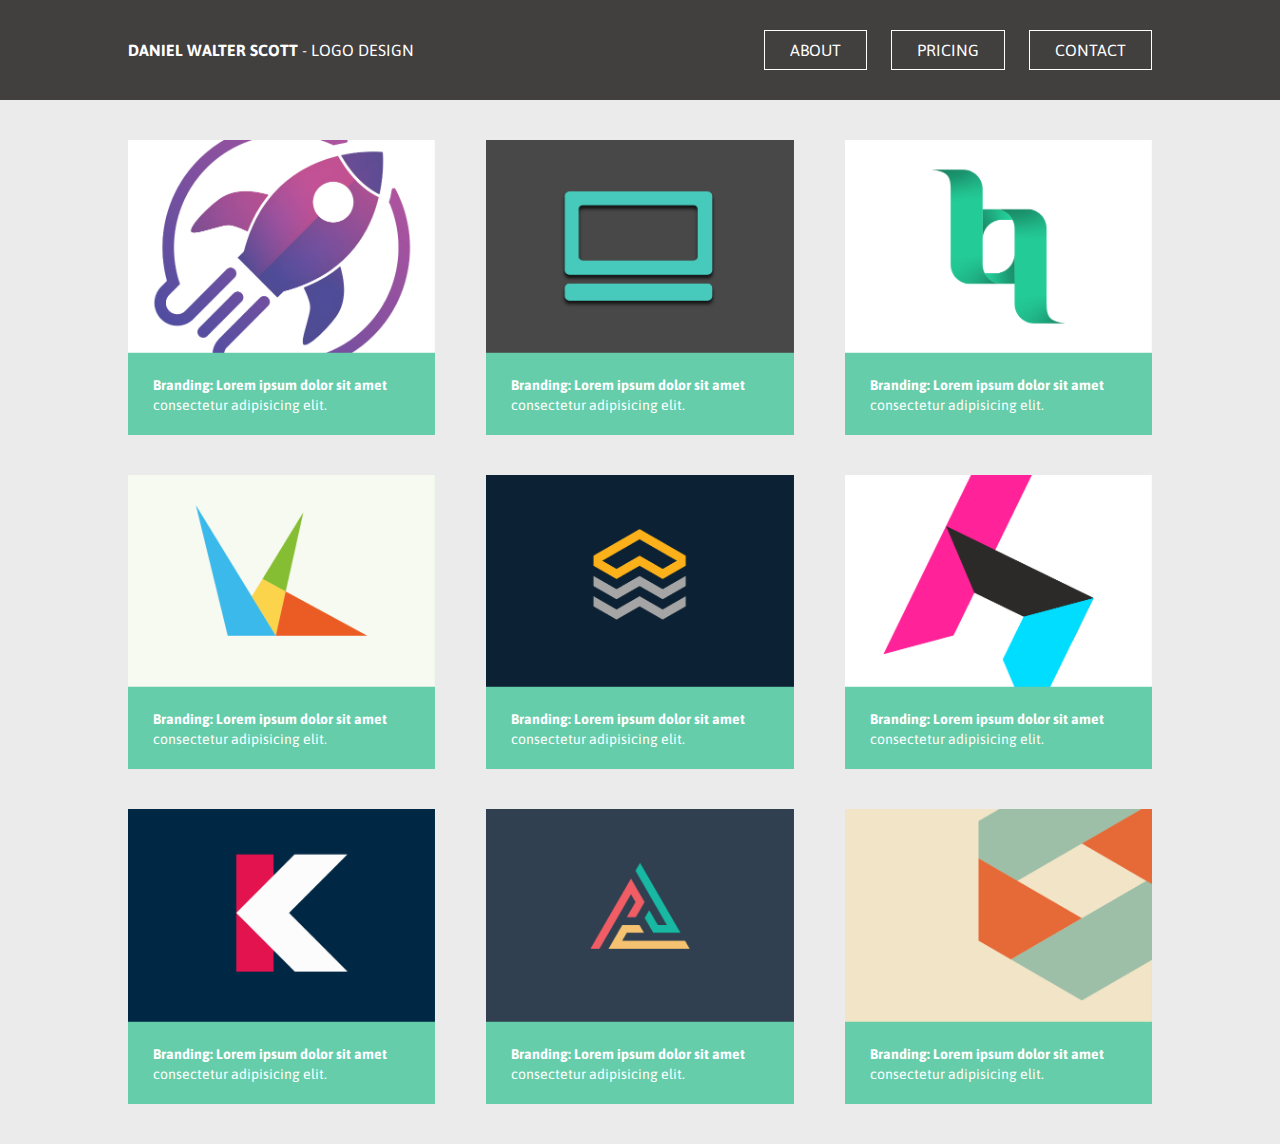
<file: index.html>
<!DOCTYPE html>
<html lang="en">

<head>
    <meta charset="UTF-8">
    <meta name="viewport" content="width=device-width, initial-scale=1.0">
    <link rel="stylesheet" href="css-reset.css">
    <link rel="stylesheet" href="style.css">
    <link href="https://fonts.googleapis.com/css2?family=Asap:wght@400;700&display=swap" rel="stylesheet">
    <title>Daniel Scott Branding and Logo Design in Auckland New Zealand</title>
</head>

<body>
    <div class="header-container">
        <header>
            <div class="logo"><span style="font-weight: bold;">DANIEL WALTER SCOTT</span> - LOGO DESIGN</div>
            <nav>
                <div class="navbutton">
                    <a href="#">ABOUT</a>
                </div>
                <div class="navbutton">
                    <a href="#">PRICING</a>
                </div>
                <div class="navbutton">
                    <a href="#">CONTACT</a>
                </div>
            </nav>

            <div class="mob-wrapper">
                <img src="icon-burger-menu.svg" alt="Mobile menu icon" style="width: 20px;" class="burger-menu">

                    <div class="navbutton">
                        <a href="#">ABOUT</a>
                    </div>
                    <div class="navbutton">
                        <a href="#">PRICING</a>
                    </div>
                    <div class="navbutton">
                        <a href="#">CONTACT</a>
                    </div>
               
            </div>
        </header>
    </div>


    <div class="container">

        <div class="col">
            <img src="images-large/image1@2x.png" alt="">
            <p>Branding: Lorem ipsum dolor sit amet consectetur adipisicing elit.</p>
        </div>
        <div class="col">
            <img src="images-large/image2@2x.png" alt="">
            <p>Branding: Lorem ipsum dolor sit amet consectetur adipisicing elit.</p>
        </div>
        <div class="col">
            <img src="images-large/image3@2x.png" alt="">
            <p>Branding: Lorem ipsum dolor sit amet consectetur adipisicing elit.</p>
        </div>
        <div class="col">
            <img src="images-large/image4@2x.png" alt="">
            <p>Branding: Lorem ipsum dolor sit amet consectetur adipisicing elit.</p>
        </div>
        <div class="col hide-mobile-only">
            <img src="images-large/image5@2x.png" alt="">
            <p>Branding: Lorem ipsum dolor sit amet consectetur adipisicing elit.</p>
        </div>
        <div class="col hide-mobile-only">
            <img src="images-large/image6@2x.png" alt="">
            <p>Branding: Lorem ipsum dolor sit amet consectetur adipisicing elit.</p>
        </div>
        <div class="col hide-mobile-only">
            <img src="images-large/image7@2x.png" alt="">
            <p>Branding: Lorem ipsum dolor sit amet consectetur adipisicing elit.</p>
        </div>
        <div class="col hide-mobile-only">
            <img src="images-large/image8@2x.png" alt="">
            <p>Branding: Lorem ipsum dolor sit amet consectetur adipisicing elit.</p>
        </div>
        <div class="col">
            <img src="images-large/image9@2x.png" alt="">
            <p>Branding: Lorem ipsum dolor sit amet consectetur adipisicing elit.</p>
        </div>
        <div class="col hide-desktop-only">
            <img src="images-large/image10@2x.png" alt="">
            <p>Branding: Lorem ipsum dolor sit amet consectetur adipisicing elit.</p>
        </div>

    </div>



    <script src="http://code.jquery.com/jquery-3.5.0.js" integrity="sha256-r/AaFHrszJtwpe+tHyNi/XCfMxYpbsRg2Uqn0x3s2zc="
        crossorigin="anonymous"></script>
    <script src="scripts.js"></script>

</body>

</html>
</file>
<file: style.css>
/* Global view aka Desktop view*/
body {
    font-family: 'Asap', sans-serif;
    color: white;
    background-color: #ebebeb;
}

.container {
    min-height: 500px;
    max-width: 1024px;
    margin: 0 auto;
    display: flex;
    flex-wrap: wrap;
    justify-content: space-between;
    padding-top: 140px;
}

.header-container {
    background-color: rgb(66, 63, 63);
    min-height: 100px;
    margin-bottom: 40px;
    position: fixed;
    width: 100%;
}

header {
    max-width: 1024px;
    min-height: 100px;
    margin: 0 auto;
    display: flex;
    justify-content: space-between;
    align-items: center;
}

a {
    text-align: center;
    text-decoration: none;
    color: white;
}

.navbutton {
    border: 1px solid white;
    display: inline-block;
    padding: 11px 25px;
    margin-left: 20px;
}

.col {
    background-color: mediumaquamarine;
    width: 30%;
    margin-bottom: 40px;
}

.hide-desktop-only {
    display: none;
}

.col img {
    width: 100%;
    height: auto;
}

.col p {
    font-size: 0.875rem;
    padding: 20px 25px;
    line-height: 1.25rem;
}

.col p::first-line {
    font-weight: bold;
}

.mob-wrapper {
    display: none;
}

/* Tablet view */
@media (max-width: 768px){
    
    .col {
        width: 47%;
    }

    .hide-desktop-only {
        display: block;
    }

    header {
        display: block;
        text-align: center;
    }

    .header-container {
        position: relative;
    }

    .container {
        padding-top: 40px;
    }

    .navbutton {
        display: block;
        margin-left: 0;
    }

    .logo {
        padding: 40px 0;
    }
}

/* Mobile view */
@media (max-width: 400px) {
     
    .col {
        width: 100%;
    }

    .hide-mobile-only {
        display: none;
    }

    nav {
        display: none;
    }

    .mob-wrapper {
        display: block;
    }

    .burger-menu {
        padding-bottom: 20px;
    }

    .mob-wrapper .navbutton {
        display: none;
    }
}
</file>
